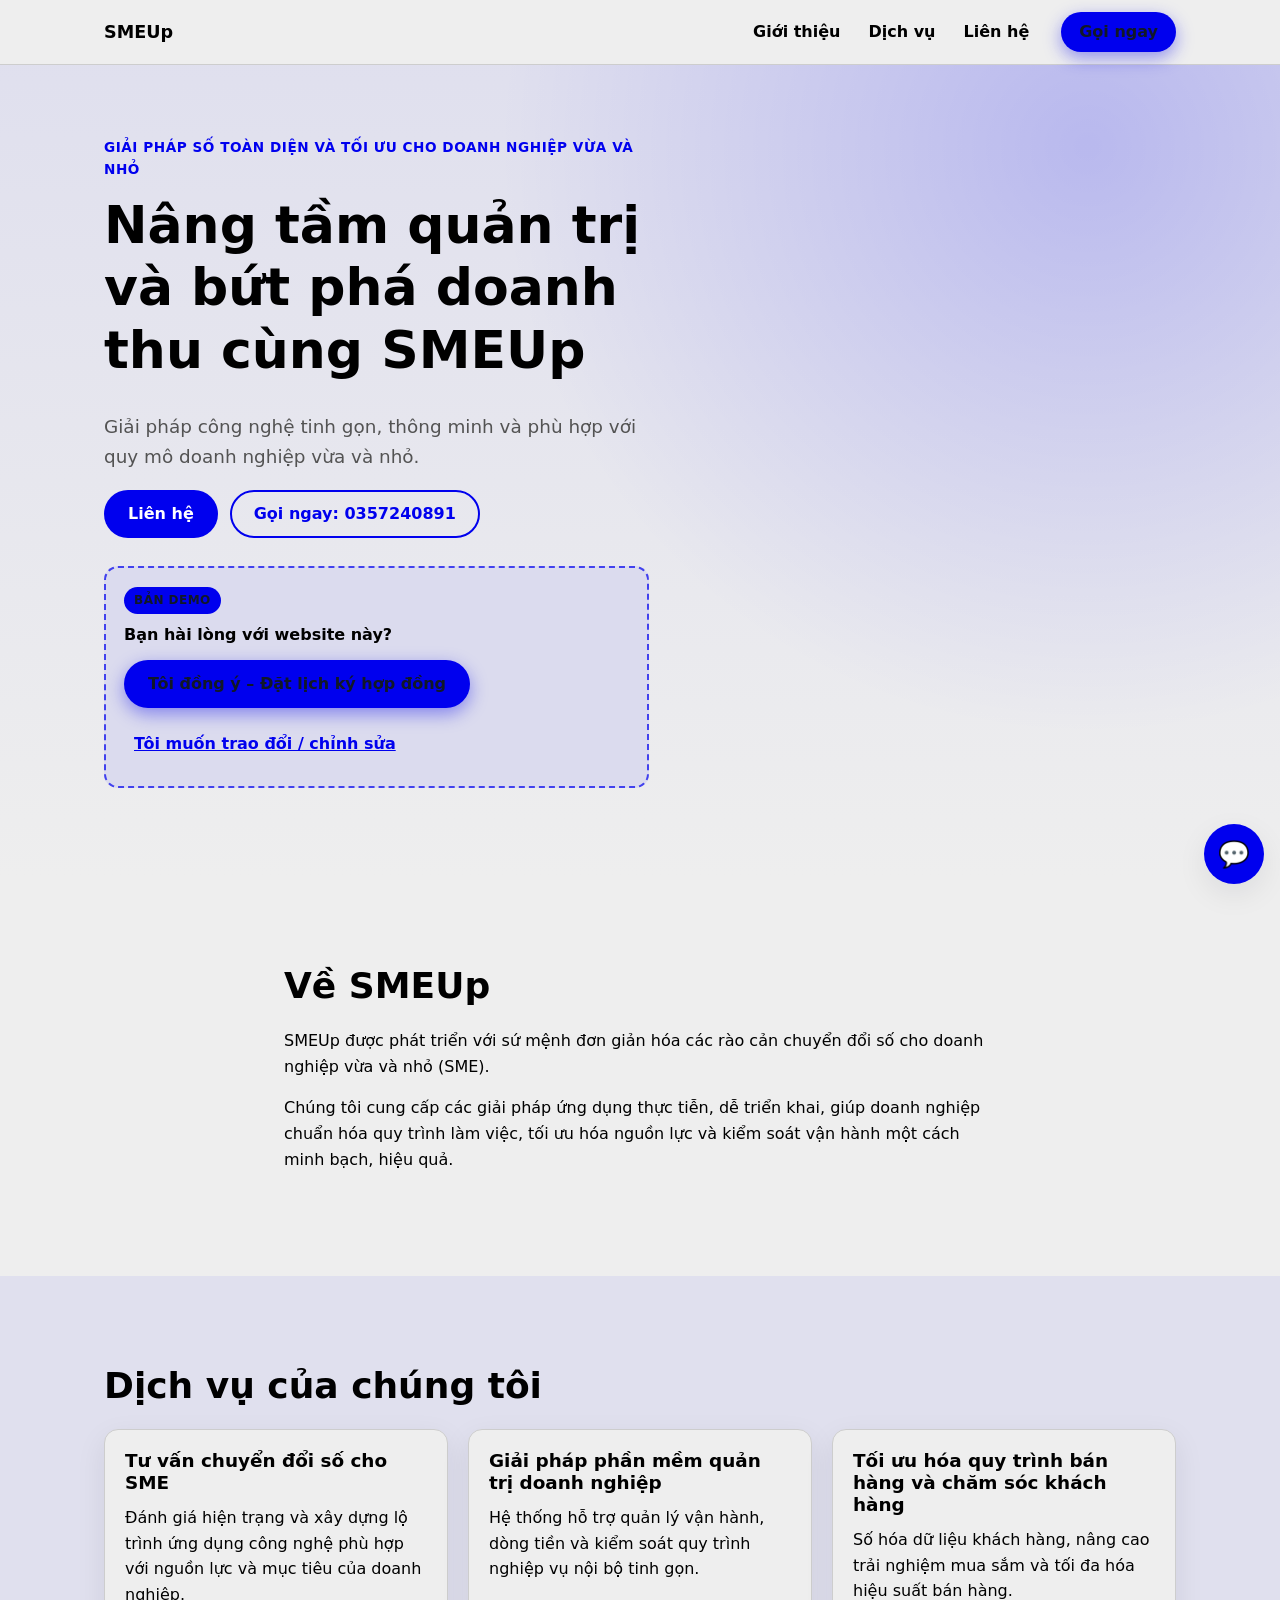
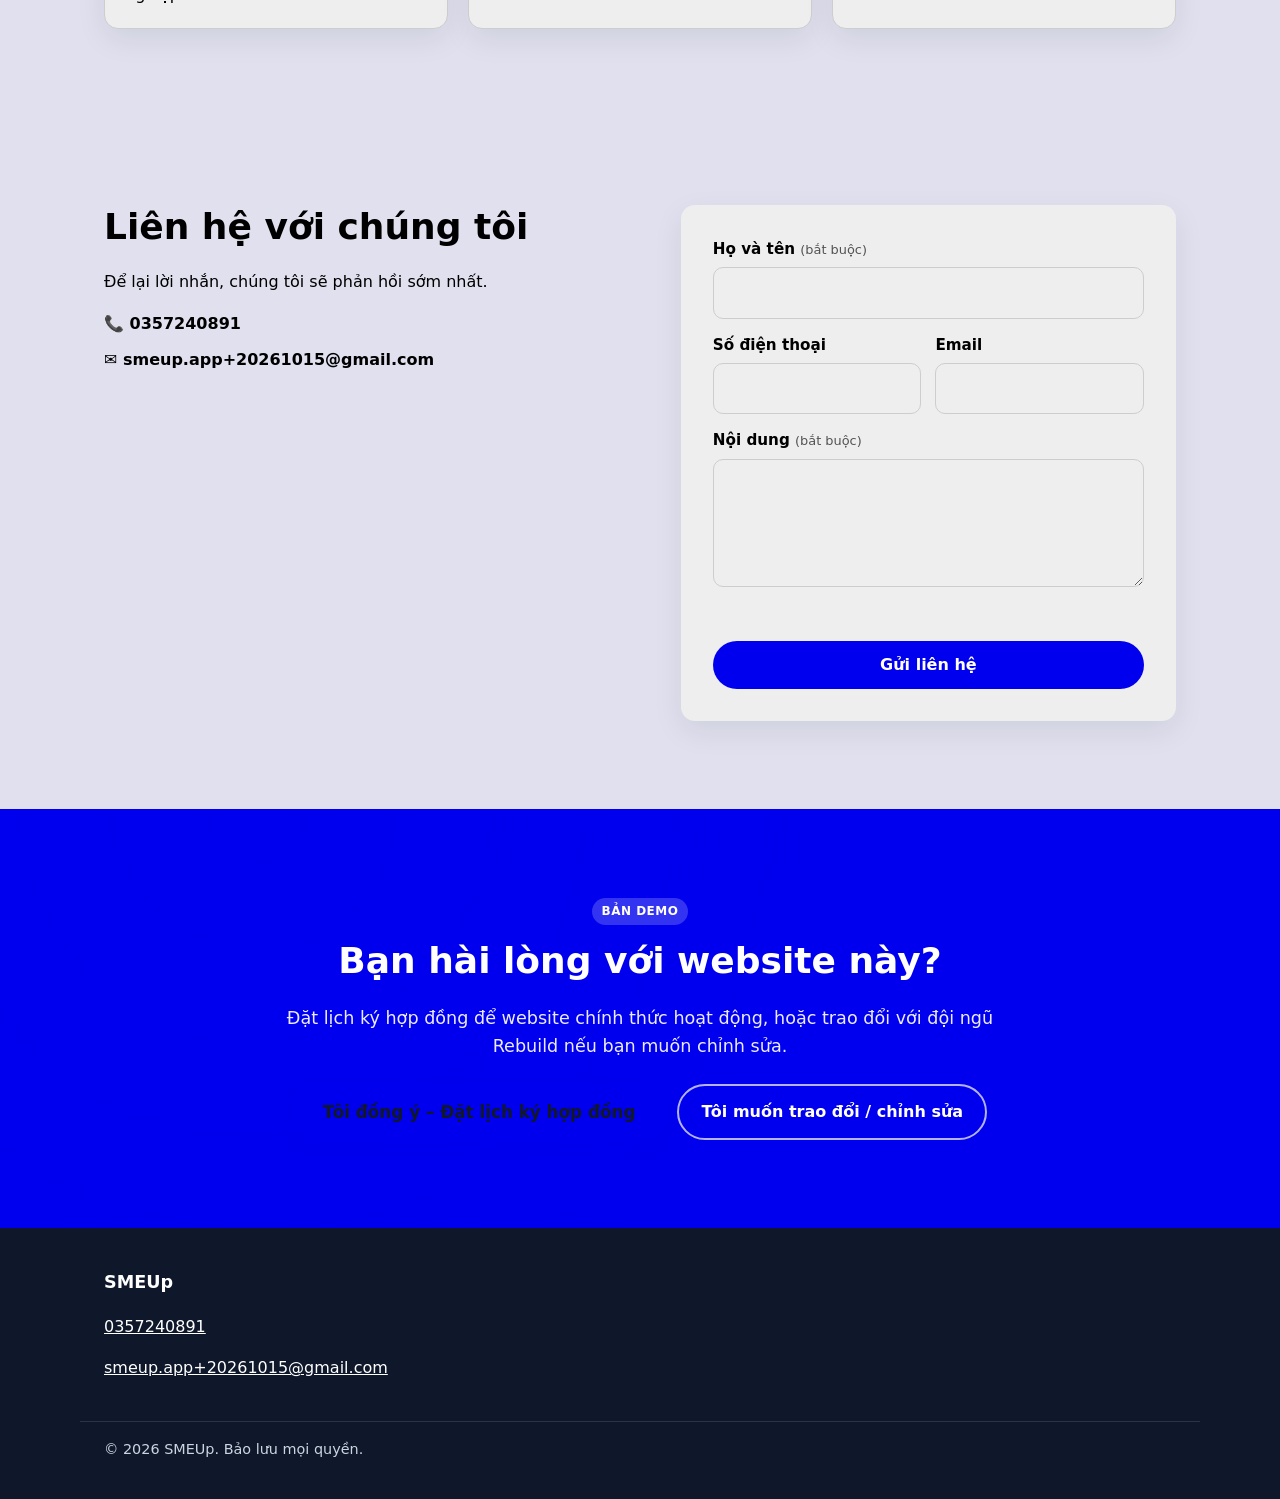
<file: index.html>
<!DOCTYPE html>
<html lang="vi">
<head>
<meta charset="utf-8">
<meta name="viewport" content="width=device-width, initial-scale=1">
<title>SMEUp - Giải pháp chuyển đổi số cho doanh nghiệp vừa và nhỏ</title>
<meta name="description" content="SMEUp cung cấp giải pháp công nghệ và phần mềm quản trị tinh gọn giúp doanh nghiệp SME tối ưu hóa vận hành và bứt phá kinh doanh.">
<meta name="keywords" content="SMEUp, chuyển đổi số SME, phần mềm quản trị doanh nghiệp, giải pháp doanh nghiệp nhỏ">
<meta name="robots" content="noindex, nofollow">
<link rel="canonical" href="https://demo-e4ccbc5a.demo.rebuild.vn/">
<meta name="theme-color" content="#0000ee">
<meta property="og:type" content="website">
<meta property="og:site_name" content="SMEUp">
<meta property="og:title" content="SMEUp - Giải pháp chuyển đổi số cho doanh nghiệp vừa và nhỏ">
<meta property="og:description" content="SMEUp cung cấp giải pháp công nghệ và phần mềm quản trị tinh gọn giúp doanh nghiệp SME tối ưu hóa vận hành và bứt phá kinh doanh.">
<meta property="og:url" content="https://demo-e4ccbc5a.demo.rebuild.vn/">
<meta property="og:locale" content="vi_VN">
<meta name="twitter:card" content="summary">
<link rel="preconnect" href="https://api.smess.vn" crossorigin>
<link rel="stylesheet" href="/assets/css/site.css">
<style>:root{--color-primary:#0000ee;--color-accent:#0000ee;--color-text:#000000;--color-bg:#eeeeee;}</style>
<link rel="stylesheet" href="/assets/css/tokens.css"><script type="application/ld+json">{"@context":"https://schema.org","@type":"ProfessionalService","@id":"https://demo-e4ccbc5a.demo.rebuild.vn/#business","name":"SMEUp","description":"SMEUp đồng hành cùng các doanh nghiệp vừa và nhỏ trong việc số hóa quy trình quản trị, bán hàng và vận hành hiệu quả. Chúng tôi mang đến nền tảng ứng dụng công nghệ hiện đại giúp tối ưu hóa chi phí và thúc đẩy tăng trưởng bền vững.","url":"https://demo-e4ccbc5a.demo.rebuild.vn/","telephone":"0357240891","email":"smeup.app+20261015@gmail.com","makesOffer":[{"@type":"Offer","itemOffered":{"@type":"Service","name":"Tư vấn chuyển đổi số cho SME","description":"Đánh giá hiện trạng và xây dựng lộ trình ứng dụng công nghệ phù hợp với nguồn lực và mục tiêu của doanh nghiệp."}},{"@type":"Offer","itemOffered":{"@type":"Service","name":"Giải pháp phần mềm quản trị doanh nghiệp","description":"Hệ thống hỗ trợ quản lý vận hành, dòng tiền và kiểm soát quy trình nghiệp vụ nội bộ tinh gọn."}},{"@type":"Offer","itemOffered":{"@type":"Service","name":"Tối ưu hóa quy trình bán hàng và chăm sóc khách hàng","description":"Số hóa dữ liệu khách hàng, nâng cao trải nghiệm mua sắm và tối đa hóa hiệu suất bán hàng."}}]}</script>
</head>
<body class="is-demo">
<a class="skip-link" href="#main">Bỏ qua điều hướng</a>
<header class="site-header" data-site-header>
  <div class="container header-inner">
    <a class="brand" href="/" aria-label="SMEUp">
            <span class="brand-name">SMEUp</span>
    </a>
    <button class="nav-toggle" type="button" aria-expanded="false" aria-controls="site-nav" data-nav-toggle>
      <span class="nav-toggle-bar" aria-hidden="true"></span>
      <span class="visually-hidden">Menu</span>
    </button>
    <nav id="site-nav" class="site-nav" aria-label="Menu" data-site-nav>
      <ul>
                <li><a href="#about">Giới thiệu</a></li>
                <li><a href="#services">Dịch vụ</a></li>
                <li><a href="#contact">Liên hệ</a></li>
              </ul>
      <a class="btn btn-small btn-accent header-call" href="tel:0357240891">Gọi ngay</a>    </nav>
  </div>
</header>
<main id="main">
<section class="hero" id="top" aria-labelledby="hero-title">
  <div class="container hero-inner">
    <div class="hero-copy">
      <p class="eyebrow">Giải pháp số toàn diện và tối ưu cho doanh nghiệp vừa và nhỏ</p>      <h1 id="hero-title">Nâng tầm quản trị và bứt phá doanh thu cùng SMEUp</h1>
      <p class="lead">Giải pháp công nghệ tinh gọn, thông minh và phù hợp với quy mô doanh nghiệp vừa và nhỏ.</p>      <div class="hero-actions">
        <a class="btn btn-primary" href="#contact">Liên hệ</a>
        <a class="btn btn-outline" href="tel:0357240891">Gọi ngay: 0357240891</a>      </div>
            <div class="demo-cta-bar" role="region" aria-label="Bạn hài lòng với website này?">
        <span class="badge">Bản demo</span>
        <p class="demo-cta-bar-title">Bạn hài lòng với website này?</p>
        <div class="demo-cta-actions">
          <button type="button" class="btn btn-accent" data-smeup-cta="contract" data-cta-placement="hero">Tôi đồng ý – Đặt lịch ký hợp đồng</button>
          <button type="button" class="btn btn-link" data-smeup-cta="cooperation" data-cta-placement="hero">Tôi muốn trao đổi / chỉnh sửa</button>
        </div>
      </div>
          </div>
      </div>
</section>
<section class="section about" id="about" aria-labelledby="about-title">
  <div class="container about-inner narrow">
    <div class="about-copy">
      <h2 id="about-title">Về SMEUp</h2>
            <p>SMEUp được phát triển với sứ mệnh đơn giản hóa các rào cản chuyển đổi số cho doanh nghiệp vừa và nhỏ (SME).</p>
            <p>Chúng tôi cung cấp các giải pháp ứng dụng thực tiễn, dễ triển khai, giúp doanh nghiệp chuẩn hóa quy trình làm việc, tối ưu hóa nguồn lực và kiểm soát vận hành một cách minh bạch, hiệu quả.</p>
          </div>
      </div>
</section>
<section class="section services alt" id="services" aria-labelledby="services-title">
  <div class="container">
    <h2 id="services-title">Dịch vụ của chúng tôi</h2>
    <ul class="card-grid" role="list">
            <li class="card">
                <div class="card-body">
          <h3>Tư vấn chuyển đổi số cho SME</h3>
          <p>Đánh giá hiện trạng và xây dựng lộ trình ứng dụng công nghệ phù hợp với nguồn lực và mục tiêu của doanh nghiệp.</p>                  </div>
      </li>
            <li class="card">
                <div class="card-body">
          <h3>Giải pháp phần mềm quản trị doanh nghiệp</h3>
          <p>Hệ thống hỗ trợ quản lý vận hành, dòng tiền và kiểm soát quy trình nghiệp vụ nội bộ tinh gọn.</p>                  </div>
      </li>
            <li class="card">
                <div class="card-body">
          <h3>Tối ưu hóa quy trình bán hàng và chăm sóc khách hàng</h3>
          <p>Số hóa dữ liệu khách hàng, nâng cao trải nghiệm mua sắm và tối đa hóa hiệu suất bán hàng.</p>                  </div>
      </li>
          </ul>
  </div>
</section>
<section class="section contact alt" id="contact" aria-labelledby="contact-title">
  <div class="container contact-inner">
    <div class="contact-copy">
      <h2 id="contact-title">Liên hệ với chúng tôi</h2>
      <p>Để lại lời nhắn, chúng tôi sẽ phản hồi sớm nhất.</p>
      <ul class="contact-list" role="list">
        <li><a href="tel:0357240891">📞 0357240891</a></li>        <li><a href="mailto:smeup.app+20261015@gmail.com">✉️ smeup.app+20261015@gmail.com</a></li>              </ul>
    </div>
    <form class="lead-form" id="contact-form" data-smeup-form="contact_form" data-message-required="true" novalidate>
      <div class="field">
  <label for="contact-name">Họ và tên <span class="req">(bắt buộc)</span></label>
  <input id="contact-name" name="name" type="text" autocomplete="name" maxlength="255" required>
</div>
<div class="field-row">
  <div class="field">
    <label for="contact-phone">Số điện thoại</label>
    <input id="contact-phone" name="phone" type="tel" autocomplete="tel" inputmode="tel" maxlength="20">
  </div>
  <div class="field">
    <label for="contact-email">Email</label>
    <input id="contact-email" name="email" type="email" autocomplete="email" maxlength="255">
  </div>
</div>
<div class="field">
  <label for="contact-message">Nội dung <span class="req">(bắt buộc)</span></label>
  <textarea id="contact-message" name="message" rows="4" maxlength="5000" required></textarea>
</div><div class="hp" aria-hidden="true">
  <label for="contact-website">Website</label>
  <input id="contact-website" name="website" type="text" tabindex="-1" autocomplete="off">
</div>
<p class="form-status" role="status" aria-live="polite" data-form-status></p>
      <button class="btn btn-primary btn-block" type="submit" data-label="Gửi liên hệ">Gửi liên hệ</button>
    </form>
  </div>
</section>
<section class="section demo-cta" id="demo-cta" aria-labelledby="demo-cta-title">
  <div class="container narrow">
    <span class="badge badge-light">Bản demo</span>
    <h2 id="demo-cta-title">Bạn hài lòng với website này?</h2>
    <p>Đặt lịch ký hợp đồng để website chính thức hoạt động, hoặc trao đổi với đội ngũ Rebuild nếu bạn muốn chỉnh sửa.</p>
    <div class="demo-cta-actions">
      <button type="button" class="btn btn-accent btn-large" data-smeup-cta="contract" data-cta-placement="final">Tôi đồng ý – Đặt lịch ký hợp đồng</button>
      <button type="button" class="btn btn-ghost" data-smeup-cta="cooperation" data-cta-placement="final">Tôi muốn trao đổi / chỉnh sửa</button>
    </div>
  </div>
</section>
</main>
<footer class="site-footer">
  <div class="container footer-inner">
    <div>
      <p class="brand-name">SMEUp</p>
            <p><a href="tel:0357240891">0357240891</a></p>      <p><a href="mailto:smeup.app+20261015@gmail.com">smeup.app+20261015@gmail.com</a></p>    </div>
      </div>
  <div class="container footer-bottom">
    <p>© <span data-year>2026</span> SMEUp. Bảo lưu mọi quyền.</p>
  </div>
</footer>
<dialog class="cta-dialog" id="smeup-dialog-contract" aria-labelledby="smeup-dialog-contract-title" data-smeup-dialog="contract">
  <form class="lead-form" data-smeup-form="demo_contract_request" data-message-required="false" novalidate>
    <button class="dialog-close" type="button" data-dialog-close aria-label="Đóng">×</button>
    <h2 id="smeup-dialog-contract-title">Đặt lịch ký hợp đồng</h2>
    <p>Để lại thông tin, đội ngũ Rebuild sẽ gọi lại để chốt lịch ký hợp đồng và đưa website lên tên miền của bạn.</p>
    <div class="field">
  <label for="contract-name">Họ và tên <span class="req">(bắt buộc)</span></label>
  <input id="contract-name" name="name" type="text" autocomplete="name" maxlength="255" required>
</div>
<div class="field-row">
  <div class="field">
    <label for="contract-phone">Số điện thoại</label>
    <input id="contract-phone" name="phone" type="tel" autocomplete="tel" inputmode="tel" maxlength="20">
  </div>
  <div class="field">
    <label for="contract-email">Email</label>
    <input id="contract-email" name="email" type="email" autocomplete="email" maxlength="255">
  </div>
</div>
<div class="field">
  <label for="contract-message">Thời gian thuận tiện / ghi chú (không bắt buộc)</label>
  <textarea id="contract-message" name="message" rows="4" maxlength="5000"></textarea>
</div><div class="hp" aria-hidden="true">
  <label for="contract-website">Website</label>
  <input id="contract-website" name="website" type="text" tabindex="-1" autocomplete="off">
</div>
<p class="form-status" role="status" aria-live="polite" data-form-status></p>
    <button class="btn btn-accent btn-block" type="submit" data-label="Gửi yêu cầu ký hợp đồng">Gửi yêu cầu ký hợp đồng</button>
  </form>
</dialog>
<dialog class="cta-dialog" id="smeup-dialog-cooperation" aria-labelledby="smeup-dialog-cooperation-title" data-smeup-dialog="cooperation">
  <form class="lead-form" data-smeup-form="demo_cooperation_request" data-message-required="true" novalidate>
    <button class="dialog-close" type="button" data-dialog-close aria-label="Đóng">×</button>
    <h2 id="smeup-dialog-cooperation-title">Trao đổi với đội ngũ Rebuild</h2>
    <p>Bạn muốn thay đổi gì, hoặc cần thêm thông tin? Hãy cho chúng tôi biết.</p>
    <div class="field">
  <label for="cooperation-name">Họ và tên <span class="req">(bắt buộc)</span></label>
  <input id="cooperation-name" name="name" type="text" autocomplete="name" maxlength="255" required>
</div>
<div class="field-row">
  <div class="field">
    <label for="cooperation-phone">Số điện thoại</label>
    <input id="cooperation-phone" name="phone" type="tel" autocomplete="tel" inputmode="tel" maxlength="20">
  </div>
  <div class="field">
    <label for="cooperation-email">Email</label>
    <input id="cooperation-email" name="email" type="email" autocomplete="email" maxlength="255">
  </div>
</div>
<div class="field">
  <label for="cooperation-message">Bạn muốn chỉnh sửa hoặc hỏi điều gì? <span class="req">(bắt buộc)</span></label>
  <textarea id="cooperation-message" name="message" rows="4" maxlength="5000" required></textarea>
</div><div class="hp" aria-hidden="true">
  <label for="cooperation-website">Website</label>
  <input id="cooperation-website" name="website" type="text" tabindex="-1" autocomplete="off">
</div>
<p class="form-status" role="status" aria-live="polite" data-form-status></p>
    <button class="btn btn-primary btn-block" type="submit" data-label="Gửi yêu cầu">Gửi yêu cầu</button>
  </form>
</dialog>
<script src="/assets/js/site-config.js"></script>
<script src="/assets/js/smeup-core.js" defer></script>
<script src="/assets/js/contact-form.js" defer></script>
<script src="/assets/js/livechat.js" defer></script>
<script src="/assets/js/demo-cta.js" defer></script>
<script src="/assets/js/site.js" defer></script>
</body>
</html>
</file>
<file: assets/css/site.css>
/*
 * Rebuild website template — mobile-first, no framework.
 * Brand colors come from business data as CSS custom properties set in <head>:
 * --color-primary, --color-accent, --color-text, --color-bg.
 */
:root {
  --color-primary: #0f766e;
  --color-accent: #f59e0b;
  --color-text: #1f2937;
  --color-bg: #ffffff;
  --color-muted: color-mix(in srgb, var(--color-text) 65%, var(--color-bg));
  --color-surface: color-mix(in srgb, var(--color-primary) 6%, var(--color-bg));
  --color-border: color-mix(in srgb, var(--color-text) 14%, var(--color-bg));
  --color-success: #15803d;
  --color-error: #b91c1c;
  --radius: 14px;
  --shadow: 0 10px 30px rgb(15 23 42 / 0.08);
  --container: 1120px;
  --gutter: 16px;
  --font: system-ui, -apple-system, "Segoe UI", Roboto, "Helvetica Neue", Arial, "Noto Sans", sans-serif;
}

*,
*::before,
*::after {
  box-sizing: border-box;
}

html {
  scroll-behavior: smooth;
  scroll-padding-top: 72px;
  -webkit-text-size-adjust: 100%;
}

body {
  margin: 0;
  font-family: var(--font);
  font-size: 1rem;
  line-height: 1.6;
  color: var(--color-text);
  background: var(--color-bg);
}

img {
  display: block;
  max-width: 100%;
  height: auto;
}

a {
  color: var(--color-primary);
}

h1,
h2,
h3 {
  line-height: 1.2;
  margin: 0 0 0.6em;
}

h1 {
  font-size: clamp(2rem, 6vw, 3.25rem);
}

h2 {
  font-size: clamp(1.6rem, 4vw, 2.25rem);
}

h3 {
  font-size: 1.15rem;
}

p {
  margin: 0 0 1em;
}

:focus-visible {
  outline: 3px solid var(--color-accent);
  outline-offset: 2px;
}

.container {
  width: 100%;
  max-width: var(--container);
  margin: 0 auto;
  padding: 0 var(--gutter);
}

.narrow {
  max-width: 760px;
}

.visually-hidden,
.hp {
  position: absolute !important;
  width: 1px;
  height: 1px;
  padding: 0;
  margin: -1px;
  overflow: hidden;
  clip: rect(0 0 0 0);
  white-space: nowrap;
  border: 0;
}

.skip-link {
  position: absolute;
  left: var(--gutter);
  top: -100px;
  z-index: 100;
  padding: 8px 14px;
  background: var(--color-text);
  color: var(--color-bg);
  border-radius: 8px;
}

.skip-link:focus {
  top: 8px;
}

/* Buttons */
.btn {
  display: inline-flex;
  align-items: center;
  justify-content: center;
  gap: 8px;
  min-height: 48px;
  padding: 12px 22px;
  border: 2px solid transparent;
  border-radius: 999px;
  font: inherit;
  font-weight: 600;
  line-height: 1.2;
  text-align: center;
  text-decoration: none;
  cursor: pointer;
  transition: transform 0.15s ease, background-color 0.15s ease, box-shadow 0.15s ease;
}

.btn:hover {
  transform: translateY(-1px);
}

.btn:disabled,
.btn[aria-disabled="true"] {
  opacity: 0.65;
  cursor: progress;
  transform: none;
}

.btn-primary {
  background: var(--color-primary);
  color: #fff;
}

.btn-accent {
  background: var(--color-accent);
  color: #111827;
  box-shadow: 0 6px 18px color-mix(in srgb, var(--color-accent) 40%, transparent);
}

.btn-outline {
  border-color: var(--color-primary);
  color: var(--color-primary);
  background: transparent;
}

.btn-ghost {
  border-color: rgb(255 255 255 / 0.7);
  color: #fff;
  background: transparent;
}

.btn-link {
  background: transparent;
  color: var(--color-primary);
  text-decoration: underline;
  padding-inline: 8px;
}

.btn-small {
  min-height: 40px;
  padding: 8px 16px;
}

.btn-large {
  min-height: 56px;
  padding: 16px 28px;
  font-size: 1.05rem;
}

.btn-block {
  width: 100%;
}

.badge {
  display: inline-block;
  padding: 4px 10px;
  border-radius: 999px;
  background: var(--color-accent);
  color: #111827;
  font-size: 0.75rem;
  font-weight: 700;
  letter-spacing: 0.04em;
  text-transform: uppercase;
}

.badge-light {
  background: rgb(255 255 255 / 0.2);
  color: #fff;
}

/* Header */
.site-header {
  position: sticky;
  top: 0;
  z-index: 50;
  background: color-mix(in srgb, var(--color-bg) 92%, transparent);
  backdrop-filter: blur(8px);
  border-bottom: 1px solid var(--color-border);
}

.header-inner {
  display: flex;
  align-items: center;
  justify-content: space-between;
  min-height: 64px;
  gap: 12px;
}

.brand {
  display: flex;
  align-items: center;
  gap: 10px;
  color: var(--color-text);
  text-decoration: none;
  min-width: 0;
}

.brand img {
  width: 40px;
  height: 40px;
  object-fit: contain;
}

.brand-name {
  font-weight: 800;
  font-size: 1.1rem;
  overflow: hidden;
  text-overflow: ellipsis;
  white-space: nowrap;
}

.nav-toggle {
  display: inline-flex;
  align-items: center;
  justify-content: center;
  width: 44px;
  height: 44px;
  border: 1px solid var(--color-border);
  border-radius: 10px;
  background: var(--color-bg);
  cursor: pointer;
}

.nav-toggle-bar,
.nav-toggle-bar::before,
.nav-toggle-bar::after {
  display: block;
  width: 20px;
  height: 2px;
  background: var(--color-text);
  border-radius: 2px;
  content: "";
  position: relative;
}

.nav-toggle-bar::before {
  position: absolute;
  top: -6px;
}

.nav-toggle-bar::after {
  position: absolute;
  top: 6px;
}

.site-nav {
  position: absolute;
  top: 100%;
  left: 0;
  right: 0;
  display: none;
  padding: 8px var(--gutter) 16px;
  background: var(--color-bg);
  border-bottom: 1px solid var(--color-border);
  box-shadow: var(--shadow);
}

.site-nav.is-open {
  display: block;
}

.site-nav ul {
  list-style: none;
  margin: 0 0 12px;
  padding: 0;
}

.site-nav li a {
  display: block;
  padding: 12px 4px;
  color: var(--color-text);
  font-weight: 600;
  text-decoration: none;
  border-bottom: 1px solid var(--color-border);
}

/* Hero */
.hero {
  padding: 40px 0 56px;
  background:
    radial-gradient(circle at 85% 10%, color-mix(in srgb, var(--color-accent) 18%, transparent), transparent 45%),
    linear-gradient(180deg, var(--color-surface), var(--color-bg));
}

.hero-inner {
  display: grid;
  gap: 32px;
  align-items: center;
}

.eyebrow {
  color: var(--color-primary);
  font-weight: 700;
  letter-spacing: 0.04em;
  text-transform: uppercase;
  font-size: 0.85rem;
}

.lead {
  font-size: 1.15rem;
  color: var(--color-muted);
}

.hero-actions,
.demo-cta-actions {
  display: flex;
  flex-wrap: wrap;
  gap: 12px;
}

.hero-actions .btn,
.demo-cta-actions .btn {
  flex: 1 1 100%;
}

.hero-media img {
  width: 100%;
  border-radius: calc(var(--radius) * 1.5);
  box-shadow: var(--shadow);
  aspect-ratio: 4 / 3;
  object-fit: cover;
}

.demo-cta-bar {
  margin-top: 28px;
  padding: 18px;
  border: 2px dashed color-mix(in srgb, var(--color-accent) 70%, transparent);
  border-radius: var(--radius);
  background: color-mix(in srgb, var(--color-accent) 8%, var(--color-bg));
}

.demo-cta-bar-title {
  margin: 8px 0 12px;
  font-weight: 700;
}

/* Sections */
.section {
  padding: 56px 0;
}

.section.alt {
  background: var(--color-surface);
}

.about-inner,
.location-inner,
.contact-inner {
  display: grid;
  gap: 32px;
  align-items: start;
}

.about-media,
.card img,
.gallery-grid img {
  border-radius: var(--radius);
  object-fit: cover;
}

.card-grid,
.gallery-grid,
.testimonial-grid,
.contact-list,
.social {
  list-style: none;
  margin: 0;
  padding: 0;
}

.card-grid {
  display: grid;
  gap: 20px;
}

.card {
  overflow: hidden;
  background: var(--color-bg);
  border: 1px solid var(--color-border);
  border-radius: var(--radius);
  box-shadow: var(--shadow);
}

.card img {
  width: 100%;
  aspect-ratio: 3 / 2;
  border-radius: 0;
}

.card-body {
  padding: 20px;
}

.card-body p:last-child {
  margin-bottom: 0;
}

.price {
  color: var(--color-primary);
  font-weight: 700;
}

.gallery-grid {
  display: grid;
  grid-template-columns: repeat(2, 1fr);
  gap: 12px;
}

.gallery-grid img {
  width: 100%;
  aspect-ratio: 4 / 3;
}

.testimonial-grid {
  display: grid;
  gap: 20px;
}

.testimonial {
  height: 100%;
  margin: 0;
  padding: 24px;
  background: var(--color-bg);
  border-radius: var(--radius);
  box-shadow: var(--shadow);
}

.testimonial blockquote {
  margin: 0 0 12px;
  font-size: 1.05rem;
}

.testimonial figcaption {
  color: var(--color-muted);
  font-weight: 600;
}

.stars {
  margin: 0 0 8px;
  color: var(--color-accent);
  letter-spacing: 2px;
}

address {
  font-style: normal;
  margin-bottom: 20px;
}

.hours {
  margin: 0 0 20px;
}

.hours div {
  display: flex;
  justify-content: space-between;
  gap: 16px;
  padding: 10px 0;
  border-bottom: 1px solid var(--color-border);
}

.hours dt {
  font-weight: 600;
}

.hours dd {
  margin: 0;
  white-space: nowrap;
}

.map iframe {
  width: 100%;
  height: 320px;
  border: 0;
  border-radius: var(--radius);
  box-shadow: var(--shadow);
}

.contact-list li {
  margin-bottom: 10px;
}

.contact-list a {
  color: var(--color-text);
  font-weight: 600;
  text-decoration: none;
}

/* Forms */
.lead-form {
  padding: 24px 20px;
  background: var(--color-bg);
  border-radius: var(--radius);
  box-shadow: var(--shadow);
}

.field {
  display: grid;
  gap: 6px;
  margin-bottom: 14px;
}

.field-row {
  display: grid;
  gap: 0 14px;
}

.field label {
  font-weight: 600;
  font-size: 0.95rem;
}

.req {
  color: var(--color-muted);
  font-weight: 400;
  font-size: 0.85em;
}

.field input,
.field textarea {
  width: 100%;
  min-height: 48px;
  padding: 12px 14px;
  border: 1px solid var(--color-border);
  border-radius: 10px;
  background: var(--color-bg);
  color: var(--color-text);
  font: inherit;
  font-size: 16px; /* no iOS zoom on focus */
}

.field textarea {
  resize: vertical;
}

.field input:focus,
.field textarea:focus {
  border-color: var(--color-primary);
  outline: 2px solid color-mix(in srgb, var(--color-primary) 25%, transparent);
  outline-offset: 0;
}

.field [aria-invalid="true"] {
  border-color: var(--color-error);
}

.form-status {
  min-height: 1.6em;
  margin: 4px 0 14px;
  font-weight: 600;
}

.lead-form[data-state="success"] .form-status {
  color: var(--color-success);
}

.lead-form[data-state="error"] .form-status {
  color: var(--color-error);
}

.lead-form[data-state="loading"] .btn[type="submit"]::before {
  content: "";
  width: 16px;
  height: 16px;
  border: 2px solid currentColor;
  border-right-color: transparent;
  border-radius: 50%;
  animation: spin 0.8s linear infinite;
}

@keyframes spin {
  to {
    transform: rotate(360deg);
  }
}

/* Demo CTA */
.demo-cta {
  text-align: center;
  color: #fff;
  background:
    radial-gradient(circle at 20% 0%, color-mix(in srgb, var(--color-accent) 35%, transparent), transparent 50%),
    var(--color-primary);
}

.demo-cta h2 {
  margin-top: 14px;
}

.demo-cta p {
  font-size: 1.1rem;
  opacity: 0.92;
}

.demo-cta .demo-cta-actions {
  justify-content: center;
  margin-top: 24px;
}

.cta-dialog {
  width: min(560px, calc(100% - 2 * var(--gutter)));
  max-height: calc(100dvh - 32px);
  padding: 0;
  border: 0;
  border-radius: calc(var(--radius) * 1.3);
  box-shadow: 0 30px 80px rgb(15 23 42 / 0.35);
  color: var(--color-text);
}

.cta-dialog::backdrop {
  background: rgb(15 23 42 / 0.55);
}

.cta-dialog .lead-form {
  position: relative;
  box-shadow: none;
  padding: 28px 22px 22px;
}

.cta-dialog h2 {
  font-size: 1.4rem;
  padding-right: 32px;
}

.dialog-close {
  position: absolute;
  top: 10px;
  right: 10px;
  width: 40px;
  height: 40px;
  border: 0;
  border-radius: 50%;
  background: var(--color-surface);
  color: var(--color-text);
  font-size: 1.5rem;
  line-height: 1;
  cursor: pointer;
}

/* Live chat fallback launcher (no widget token configured) */
.chat-fallback {
  position: fixed;
  right: 16px;
  bottom: 16px;
  z-index: 60;
  width: 60px;
  height: 60px;
  border: 0;
  border-radius: 50%;
  background: var(--color-primary);
  color: #fff;
  font-size: 1.6rem;
  box-shadow: var(--shadow);
  cursor: pointer;
}

/* Footer */
.site-footer {
  padding: 40px 0 24px;
  background: #0f172a;
  color: #cbd5e1;
}

.site-footer a {
  color: #fff;
}

.footer-inner {
  display: grid;
  gap: 24px;
}

.site-footer .brand-name {
  color: #fff;
}

.footer-title {
  color: #fff;
  font-weight: 700;
}

.social {
  display: flex;
  flex-wrap: wrap;
  gap: 12px;
}

.footer-bottom {
  margin-top: 24px;
  padding-top: 16px;
  border-top: 1px solid rgb(255 255 255 / 0.12);
  font-size: 0.9rem;
}

.not-found {
  min-height: 50vh;
  text-align: center;
}

/* ≥ 640px */
@media (min-width: 640px) {
  :root {
    --gutter: 24px;
  }

  .hero-actions .btn,
  .demo-cta-actions .btn {
    flex: 0 1 auto;
  }

  .field-row {
    grid-template-columns: 1fr 1fr;
  }

  .card-grid,
  .testimonial-grid {
    grid-template-columns: repeat(2, 1fr);
  }

  .gallery-grid {
    grid-template-columns: repeat(3, 1fr);
  }

  .footer-inner {
    grid-template-columns: 2fr 1fr;
  }
}

/* ≥ 960px */
@media (min-width: 960px) {
  .nav-toggle {
    display: none;
  }

  .site-nav {
    position: static;
    display: flex;
    align-items: center;
    gap: 20px;
    padding: 0;
    border: 0;
    box-shadow: none;
    background: transparent;
  }

  .site-nav ul {
    display: flex;
    gap: 4px;
    margin: 0;
  }

  .site-nav li a {
    padding: 8px 12px;
    border: 0;
    border-radius: 8px;
  }

  .site-nav li a:hover {
    background: var(--color-surface);
  }

  .hero {
    padding: 72px 0 88px;
  }

  .hero-inner,
  .about-inner,
  .location-inner,
  .contact-inner {
    grid-template-columns: 1.1fr 1fr;
  }

  .about-inner.narrow {
    grid-template-columns: 1fr;
  }

  .section {
    padding: 88px 0;
  }

  .card-grid,
  .testimonial-grid {
    grid-template-columns: repeat(3, 1fr);
  }

  .gallery-grid {
    grid-template-columns: repeat(4, 1fr);
  }

  .lead-form {
    padding: 32px;
  }
}

@media (prefers-reduced-motion: reduce) {
  html {
    scroll-behavior: auto;
  }

  *,
  *::before,
  *::after {
    animation: none !important;
    transition: none !important;
  }
}
</file>
<file: assets/css/tokens.css>
/* Measured design of the business's current website (rebuild.vn design tokens). */
:root {
  --color-primary: #0000ee;
  --color-background: #eeeeee;
  --color-bg: #eeeeee;
  --color-text: #000000;
  --color-link: #0000ee;
  --font-body: system-ui;
  --font: system-ui;
  --font-heading: system-ui;
  --font-size-body: 14px;
}
</file>
